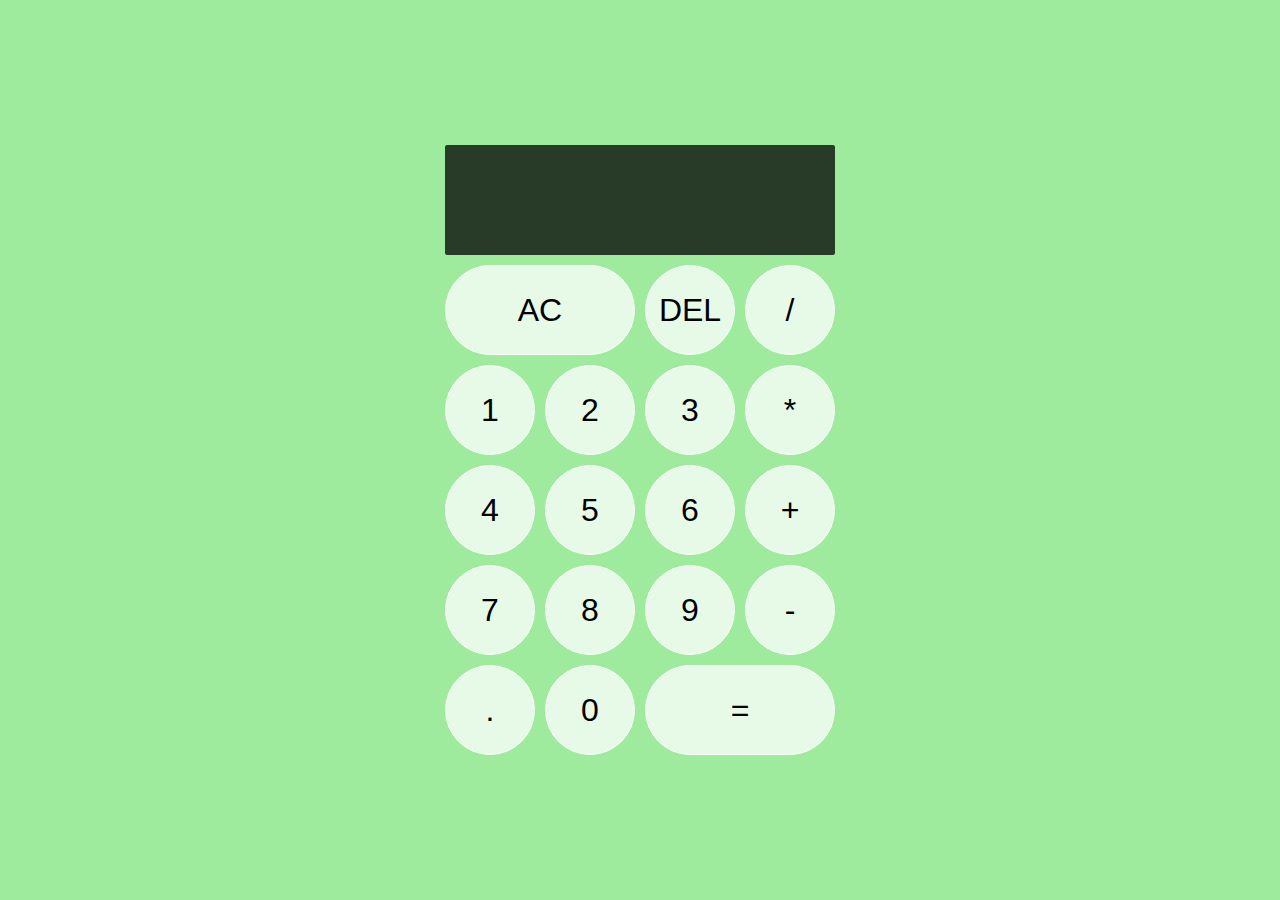
<file: Simple calculator/index.html>
<!DOCTYPE html>
<html lang="en">
<head>
  <meta charset="UTF-8">
  <meta name="viewport" content="width=device-width, initial-scale=1.0">
  <meta http-equiv="X-UA-Compatible" content="ie=edge">
  <title>Calculator</title>
  <link href="styles.css" rel="stylesheet">
  <script src="scripts.js" defer></script>
</head>
<body>
  <div class="calculator-grid">
    <div class="output">
      <div data-previous-operand class="previous-operand"></div>
      <div data-current-operand class="current-operand"></div>
    </div>
    <button data-all-clear class="span-two">AC</button>
    <button data-delete>DEL</button>
    <button data-operation>/</button>
    <button data-number>1</button>
    <button data-number>2</button>
    <button data-number>3</button>
    <button data-operation>*</button>
    <button data-number>4</button>
    <button data-number>5</button>
    <button data-number>6</button>
    <button data-operation>+</button>
    <button data-number>7</button>
    <button data-number>8</button>
    <button data-number>9</button>
    <button data-operation>-</button>
    <button data-number>.</button>
    <button data-number>0</button>
    <button data-equals class="span-two">=</button>
  </div>
</body>
</html>
</file>
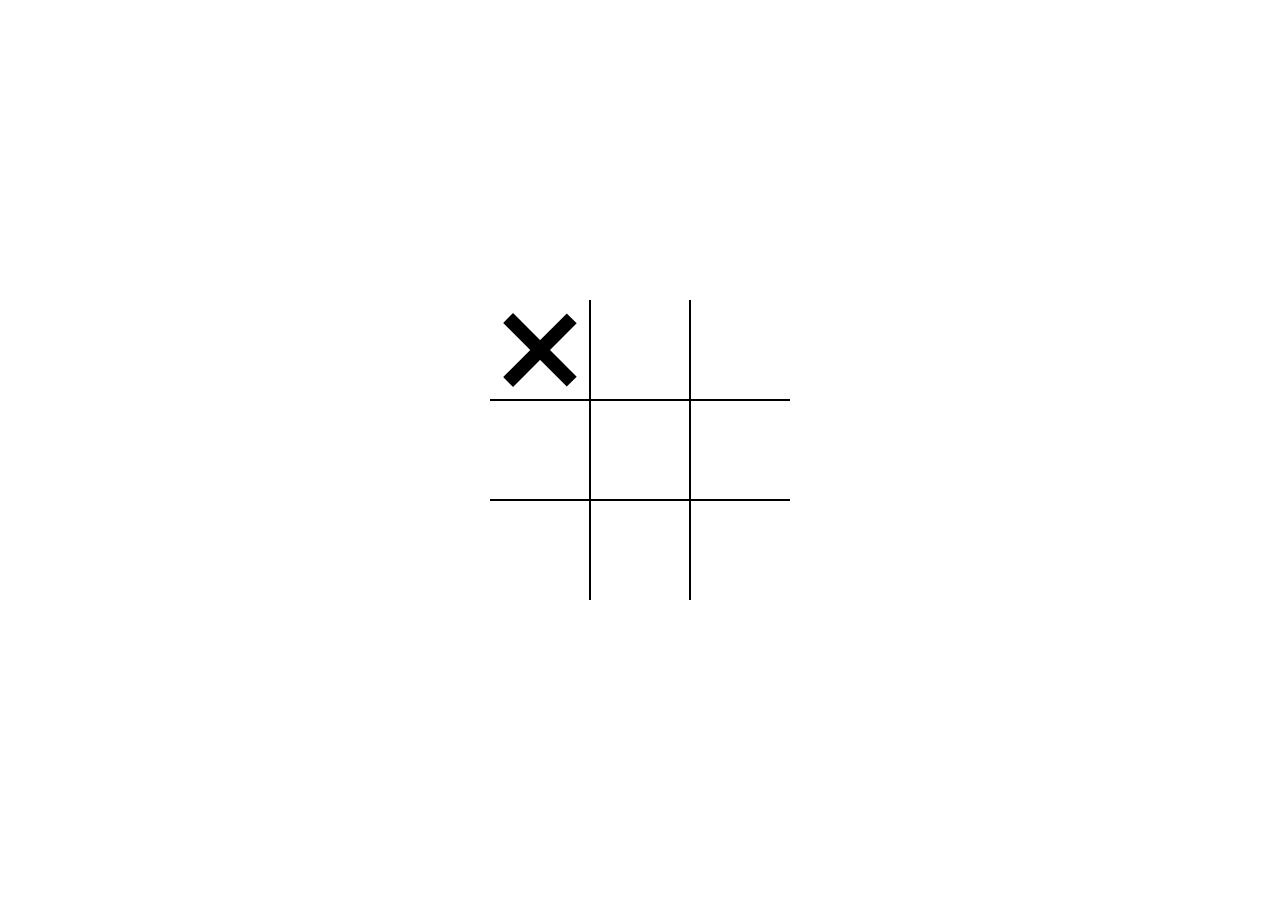
<file: Tic-Tac-Toe/index.html>
<!DOCTYPE html>
<html lang="en">
<head>
  <meta charset="UTF-8">
  <meta name="viewport" content="width=device-width, initial-scale=1.0">
  <meta http-equiv="X-UA-Compatible" content="ie=edge">
  <link rel="stylesheet" href="styles.css">
  <script src="script.js" defer></script>
  <title>Document</title>
</head>
<body>
  <div class="board" id="board">
    <div class="cell x" data-cell></div>
    <div class="cell" data-cell></div>
    <div class="cell" data-cell></div>
    <div class="cell" data-cell></div>
    <div class="cell" data-cell></div>
    <div class="cell" data-cell></div>
    <div class="cell" data-cell></div>
    <div class="cell" data-cell></div>
    <div class="cell" data-cell></div>
  </div>
  <div class="winning-message" id="winningMessage">
    <div data-winning-message-text></div>
    <button id="restartButton">Restart</button>
  </div>
</body>
</html>
</file>
<file: Simple calculator/styles.css>
*, *::before, *::after {
    box-sizing: border-box;
    font-family: Gotham Rounded, sans-serif;
    font-weight: normal;
  }
  
  body {
    padding: 0;
    margin: 0;
    background-color: rgb(158, 235, 158);
  }
  
  .calculator-grid {
    display: grid;
    border-radius: 120px;
    justify-content: center;
    align-content: center;
    min-height: 100vh;
    grid-template-columns: repeat(4, 100px);
    grid-template-rows: minmax(120px, auto) repeat(5, 100px);
  }
  
  .calculator-grid > button {
    cursor: pointer;
    font-size: 2rem;
    border: 1px solid white;
    outline: none;
    border-radius: 100px;
    margin: 5px;
    background-color: rgba(255, 255, 255, .75);
  }
  
  .calculator-grid > button:hover {
    background-color: rgba(255, 255, 255, .9);
  }
  
  .span-two {
    grid-column: span 2;
  }
  
  .output {
    grid-column: 1 / -1;
    background-color: rgba(0, 0, 0, .75);
    display: flex;
    align-items: end;
    justify-content: space-around;
    flex-direction: column;
    padding: 10px;
    word-wrap: break-word;
    word-break: break-all;
    border-radius: 2px;
    margin: 5px;
  }
  
  .output .previous-operand {
    color: rgba(255, 255, 255, .75);
    font-size: 1rem;
  }
  
  .output .current-operand {
    color: white;
    font-size: 2rem;
  }
</file>
<file: Tic-Tac-Toe/styles.css>
*, *::after, *::before {
    box-sizing: border-box;
  }
  
  :root {
    --cell-size: 100px;
    --mark-size: calc(var(--cell-size) * .9);
  }
  
  body {
    margin: 0;
  }
  
  .board {
    width: 100vw;
    height: 100vh;
    display: grid;
    justify-content: center;
    align-content: center;
    justify-items: center;
    align-items: center;
    grid-template-columns: repeat(3, auto)
  }
  
  .cell {
    width: var(--cell-size);
    height: var(--cell-size);
    border: 1px solid black;
    display: flex;
    justify-content: center;
    align-items: center;
    position: relative;
    cursor: pointer;
  }
  
  .cell:first-child,
  .cell:nth-child(2),
  .cell:nth-child(3) {
    border-top: none;
  }
  
  .cell:nth-child(3n + 1) {
    border-left: none;
  }
  
  .cell:nth-child(3n + 3) {
    border-right: none;
  }
  
  .cell:last-child,
  .cell:nth-child(8),
  .cell:nth-child(7) {
    border-bottom: none;
  }
  
  .cell.x,
  .cell.circle {
    cursor: not-allowed;
  }
  
  .cell.x::before,
  .cell.x::after,
  .cell.circle::before {
    background-color: black;
  }
  
  .board.x .cell:not(.x):not(.circle):hover::before,
  .board.x .cell:not(.x):not(.circle):hover::after,
  .board.circle .cell:not(.x):not(.circle):hover::before {
    background-color: lightgrey;
  }
  
  .cell.x::before,
  .cell.x::after,
  .board.x .cell:not(.x):not(.circle):hover::before,
  .board.x .cell:not(.x):not(.circle):hover::after {
    content: '';
    position: absolute;
    width: calc(var(--mark-size) * .15);
    height: var(--mark-size);
  }
  
  .cell.x::before,
  .board.x .cell:not(.x):not(.circle):hover::before {
    transform: rotate(45deg);
  }
  
  .cell.x::after,
  .board.x .cell:not(.x):not(.circle):hover::after {
    transform: rotate(-45deg);
  }
  
  .cell.circle::before,
  .cell.circle::after,
  .board.circle .cell:not(.x):not(.circle):hover::before,
  .board.circle .cell:not(.x):not(.circle):hover::after {
    content: '';
    position: absolute;
    border-radius: 50%;
  }
  
  .cell.circle::before,
  .board.circle .cell:not(.x):not(.circle):hover::before {
    width: var(--mark-size);
    height: var(--mark-size);
  }
  
  .cell.circle::after,
  .board.circle .cell:not(.x):not(.circle):hover::after {
    width: calc(var(--mark-size) * .7);
    height: calc(var(--mark-size) * .7);
    background-color: white;
  }
  
  .winning-message {
    display: none;
    position: fixed;
    top: 0;
    left: 0;
    right: 0;
    bottom: 0;
    background-color: rgba(0, 0, 0, .9);
    justify-content: center;
    align-items: center;
    color: white;
    font-size: 5rem;
    flex-direction: column;
  }
  
  .winning-message button {
    font-size: 3rem;
    background-color: white;
    border: 1px solid black;
    padding: .25em .5em;
    cursor: pointer;
  }
  
  .winning-message button:hover {
    background-color: black;
    color: white;
    border-color: white;
  }
  
  .winning-message.show {
    display: flex;
  }
</file>
